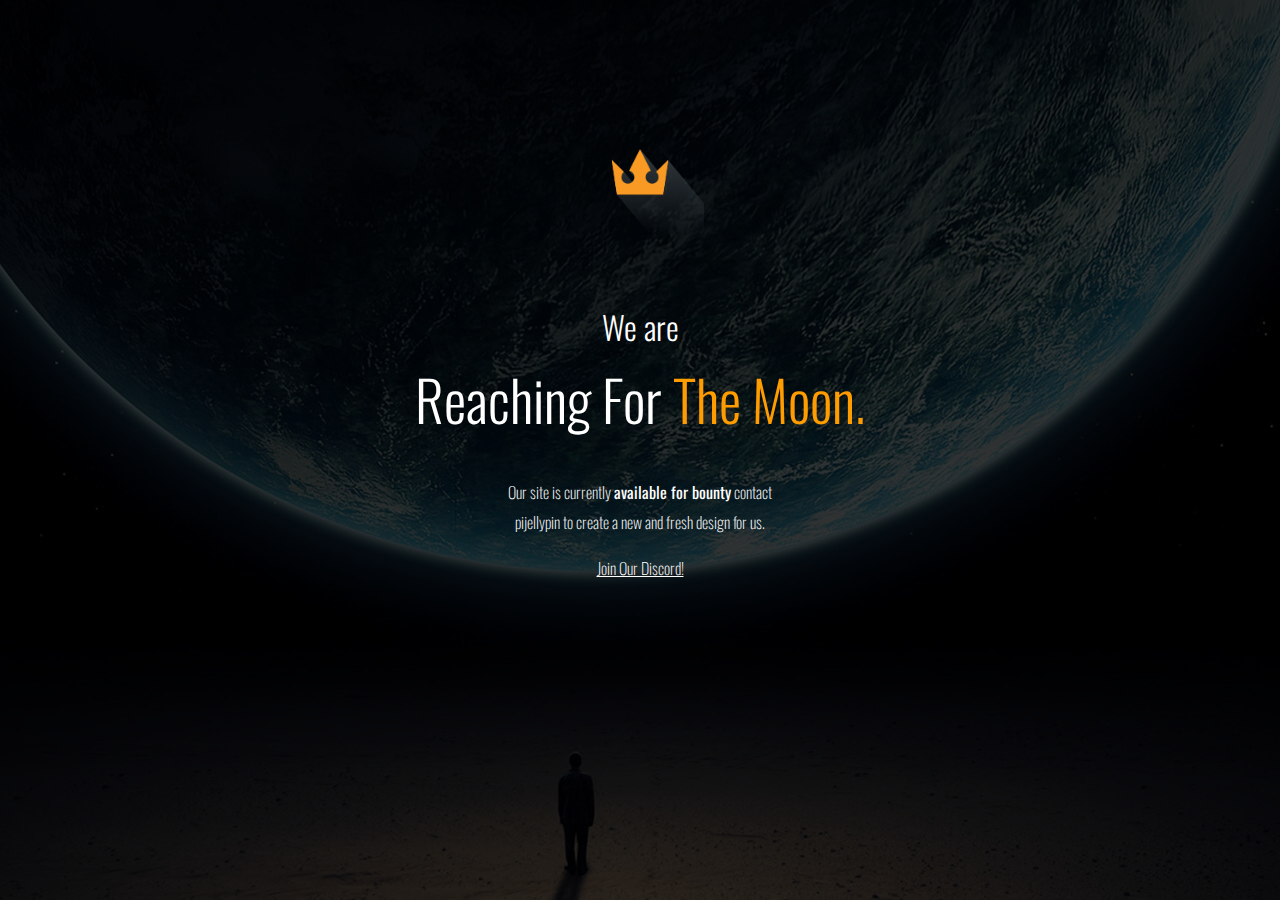
<file: index.html>
﻿<!DOCTYPE html>
<html>
<head>
<meta http-equiv="Content-Type" content="text/html;charset=utf-8">
<meta name="viewport" content="width=device-width, initial-scale=1">
<title>TheCoinKing</title>

<!--CSS-->
<link rel="stylesheet" href="css/style.css">
<link rel="stylesheet" href="css/bootstrap-light.css">
<link href='http://fonts.googleapis.com/css?family=Oswald:400,300,700' rel='stylesheet' type='text/css'>
<!--/CSS-->


</head>

<body>

<!--DARK OVERLAY-->
<div class="overlay"></div>
<!--/DARK OVERLAY-->

<!--WRAP-->
<div id="wrap">
	<!--CONTAINER-->
	<div class="container">
		<img style="width: 128; height: 128px;" src="images/paperplane.png" alt="Crown" class="image-align" />
		<h1>
			<span>We are</span><br/>
			Reaching For <span class="yellow">The Moon.</span>
		</h1>
		<p>Our site is currently <strong>available for bounty</strong> contact<br/> pijellypin to create a new and fresh design for us.</p>
        <p><a href="https://discord.gg/Wn3j5eb">Join Our Discord!</a></p>
	</div>
	<!--/CONTAINER-->
</div>
<!--/WRAP-->

</body>
</html>
</file>
<file: css/style.css>
/*------------------------------------------------*/
/* Basic styles */ 
/* Designed and coded by HeroWP.com*/
/* Don't forget to visit us daily for tons of freebies:
	-PSD Templates
	-Wordpress Plugins
	-Wordpess Themes
	-HTML Designs
	-& many more!
*/
/*------------------------------------------------*/

body{
	font-family:'Oswald', Arial;
	color:#fff;
	background:url(../images/bg.jpg) top center no-repeat #000;
}

.overlay{
	background:rgba(0,0,0,.8);
	position:absolute;
	left:0;
	top:0;
	bottom:0;
	right:0;
	width:100%;
	height:100%;
	z-index:1;
	overflow:hidden;
}

@media (min-width: 1200px){
	.container {
		width:1170px;
	}
}

#wrap{
	width:100%;
	height:100%;
	display:table;
	position:relative;
	z-index:10000;
}

#defaultCountdown{
	z-index:2;
	margin:0 auto;
	display:table;
	position:relative;
}

.countdown-row {
	margin:0 auto;
	width:100%;
	display:table;
	text-align:center;
}

.countdown-section {
	display: block;
	float: left;
	text-align: center;
	width:120px;
	height:120px;
	border-radius:50%;
	-webkit-border-radius:50%;
	-moz-border-radius:50%;
	border:solid 1px #fff;
	text-align:center;
	margin:40px 20px;
}

.countdown-amount {
    font-size: 60px;
	font-weight:700;
	line-height:120px;
}
.countdown-period {
    display: block;
	line-height:60px;
	color:#ff9c00;
	font-size:18px;
	font-weight:100;
}

.image-align{
	margin:0 auto;
	text-align:center;
	display:block;
	padding-top: 100px;
}

h1{
	font-size:56px;
	font-weight:300;
	text-align:center;
}

h1 span{
	font-size:32px;
}

.yellow{
	color:#ff9c00;
	font-size:56px;
}

p{
	font-size:16px;
	line-height:30px;
	text-align:center;
	font-weight:100;
}

form{
	margin:0 auto;
	display:table;
	margin-top:50px;
}

input[type="text"]{
	border-radius:5px;
	-webkit-border-radius:5px;
	-moz-border-radius:5px;
	background:rgba(255,255,255,.1);
	-webkit-background-clip: padding-box !important;
	background-clip: padding-box !important;
	border:none;
	border: 1px solid rgba(255, 255, 255, 0.2);
	height:53px;
	color:#fff;
	font-family:'Oswald', Arial;
	font-size:16px;
	padding-left:20px;
	width:265px;
}

input[type="submit"]{
	border-radius: 5px;
	-webkit-border-radius: 5px;
	-moz-border-radius: 5px;
	font-family: 'Oswald', Arial;
	background: #ff9c00;
	color: #000;
	border: none;
	font-size: 24px;
	font-weight: 500;
	padding: 12px 30px;
	position: relative;
	top: 3px;
	left: -10px;
	-webkit-transition: all .3s ease;
	-moz-transition: 	all .3s ease;
	-ms-transition: 	all .3s ease;
	-o-transition: 		all .3s ease;
	transition: 		all .3s ease;
}

input[type="submit"]:hover{
	color: #FFF;
}

a{
color:#fff;
text-decoration:underline;
}

p.copyright{
font-size:13px;
margin-top:30px;
}


/*------------------------------------------------*/
/* Responsive styles */
/*------------------------------------------------*/

@media (min-width: 561px) and (max-width: 720px) {
	
	.countdown-section {
		margin:5px;
	}

}

@media (max-width: 600px){
	
	.countdown-section {
		display: block;
		float: left;
		text-align: center;
		width:75px;
		height:75px;
		margin:6px;
	}
	
	.countdown-amount {
		font-size: 32px;
		font-weight:700;
		line-height:74px;
	}
	
}

@media (max-width: 420px){
	
	.countdown-section {
		display: block;
		float: left;
		text-align: center;
		width:56px;
		height:56px;
		margin:2px;
	}
	
	.countdown-amount {
		font-size: 24px;
		font-weight:700;
		line-height:58px;
	}
	
	.image-align{
		padding-top: 20px;
		width:30%;
	}
	
	h1,.yellow{
		font-size:32px;
	}	
	
	h1 span{
	font-size:18px;
	}
	
	input[type="text"]{
		width:150px;
		font-size:14px;
		padding-left:5px;
	}	
	
	input[type="submit"]{
		left:-3px;
		top:5px;
	}
	
}
</file>
